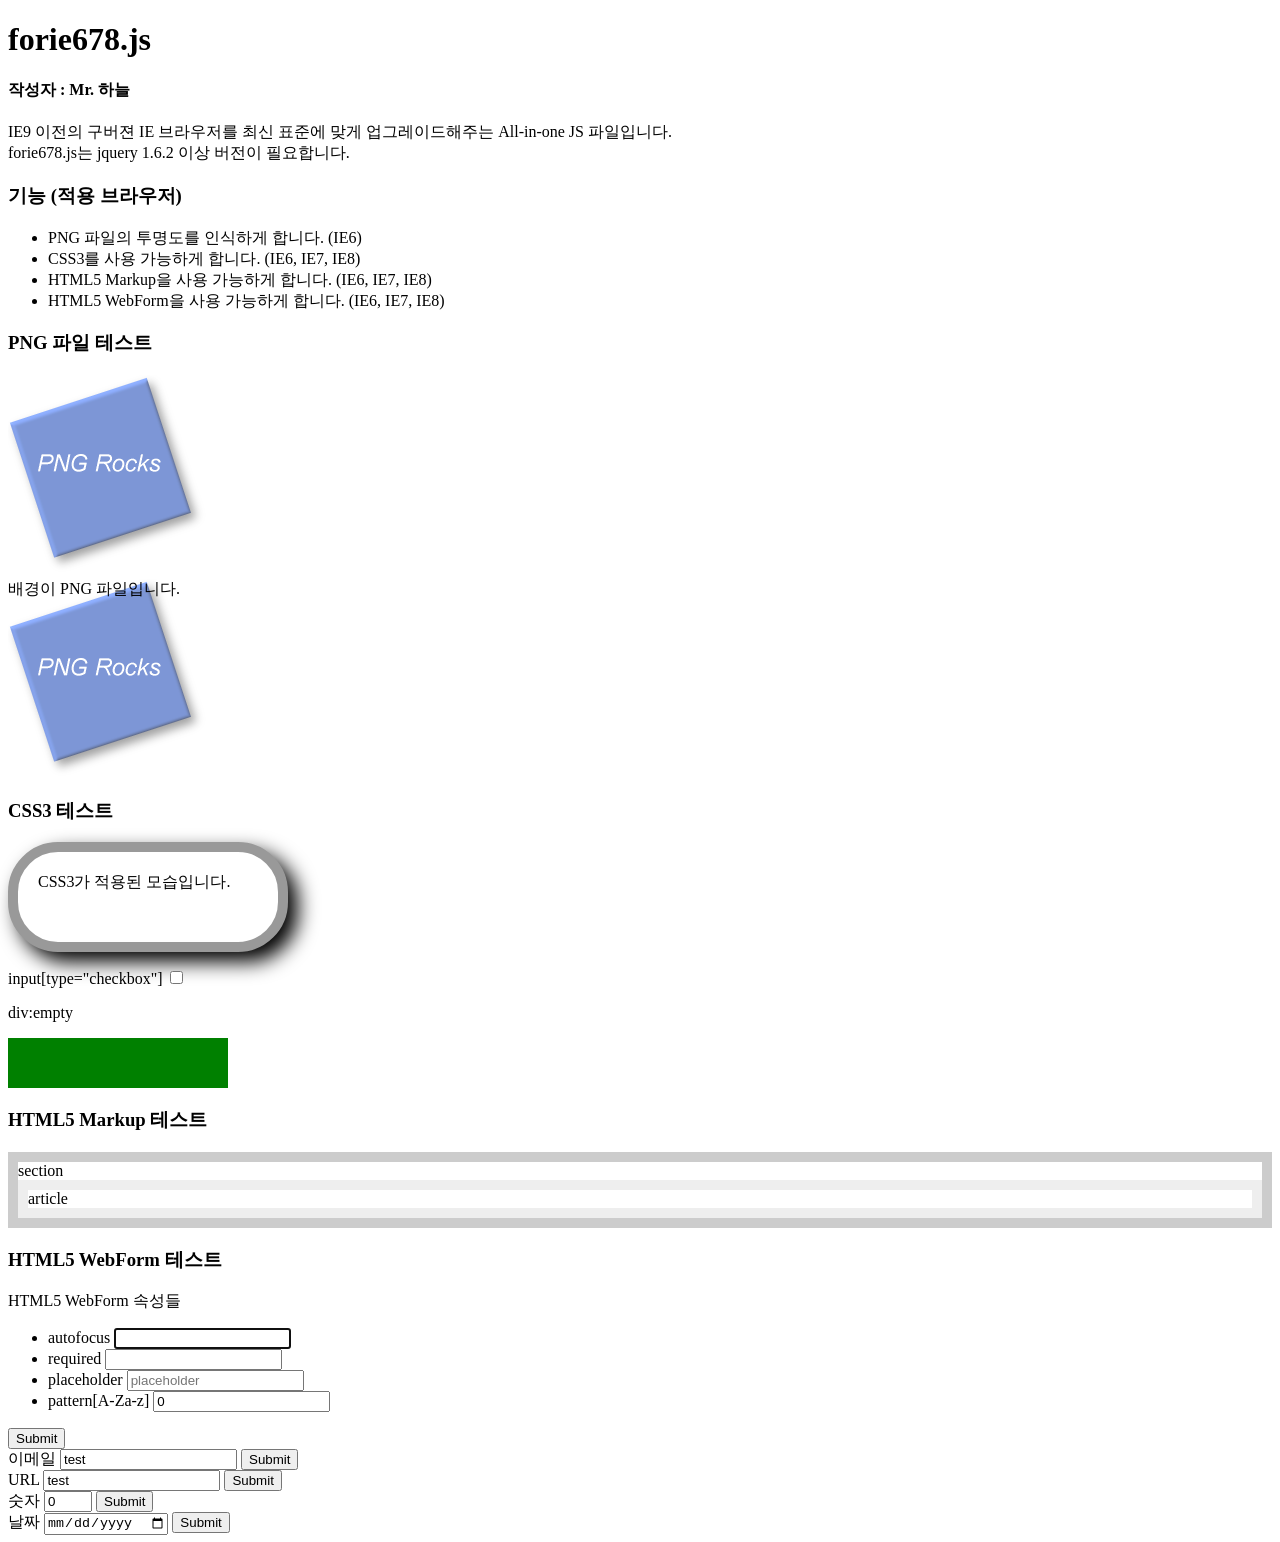
<file: portfolio_page/ie/forie678/index.html>
<!DOCTYPE html>
<html>
	<head>
		<meta charset="UTF-8">
		<title>forie678.js</title>
		<script src="jquery-1.6.2.min.js"></script>
		<!--[if lt IE 9]>
		<script src="forie678.js"></script>
		<![endif]-->
		<style type="text/css">
			.bgIsPng {
				background-image: url("png.png");
				width: 200px;
				height: 200px;
			}
			.css3 {
				width: 220px;
				height: 50px;
				padding: 20px;
				background-color: #fff;
				border: 10px solid #999;
				border-radius: 50px;
				box-shadow: 10px 10px 20px #000;
			}
			section.section {
				border: 10px solid #ccc;
			}
			article.article {
				border: 10px solid #eee;
			}
			input[type="checkbox"] {
				border: 2px solid green;
			}
			div:empty {
				background-color: green;
				width: 220px;
				height: 50px;
			}
		</style>
	</head>
	<body>
		<h1>forie678.js</h1>
		<h4>작성자 : Mr. 하늘</h4>
		<p>
			IE9 이전의 구버젼 IE 브라우저를 최신 표준에 맞게 업그레이드해주는 All-in-one JS 파일입니다.<br>
			forie678.js는 jquery 1.6.2 이상 버전이 필요합니다.
		</p>
		<article>
			<h3>기능 (적용 브라우저)</h3>
			<ul>
				<li>PNG 파일의 투명도를 인식하게 합니다. (IE6)</li>
				<li>CSS3를 사용 가능하게 합니다. (IE6, IE7, IE8)</li>
				<li>HTML5 Markup을 사용 가능하게 합니다. (IE6, IE7, IE8)</li>
				<li>HTML5 WebForm을 사용 가능하게 합니다. (IE6, IE7, IE8)</li>
			</ul>
		</article>
		<article>
			<h3>PNG 파일 테스트</h3>
			<img src="png.png">
			<div class="bgIsPng">배경이 PNG 파일입니다.</div>
		</article>
		<article>
			<h3>CSS3 테스트</h3>
			<p class="css3">
				CSS3가 적용된 모습입니다.
			</p>
			<p>
				input[type="checkbox"] <input type="checkbox">
			</p>
			<p>
				div:empty <div></div>
			</p>
		</article>
		<article>
			<h3>HTML5 Markup 테스트</h3>
			<section class="section">
				section
				<article class="article">
					article
				</article>
			</section>
		</article>
		<article>
			<h3>HTML5 WebForm 테스트</h3>
			<form>
				HTML5 WebForm 속성들
				<ul>
					<li>autofocus <input type="text" name="autofocus" autofocus></li>
					<li>required <input type="text" name="required" required></li>
					<li>placeholder <input type="text" name="placeholder" placeholder="placeholder"></li>
					<li>pattern[A-Za-z] <input type="text" name="pattern" pattern="[A-Za-z]" value="0"></li>
				</ul>
				<input type="submit">
			</form>
			<form>
				이메일
				<input type="email" name="email" value="test">
				<input type="submit">
			</form>
			<form>
				URL
				<input type="url" name="url" value="test">
				<input type="submit">
			</form>
			<form>
				숫자
				<input type="number" name="number" value="0" min="1" max="10">
				<input type="submit">
			</form>
			<form>
				날짜
				<input type="date" name="date" value="test">
				<input type="submit">
			</form>
		</article>
	</body>
</html>
</file>
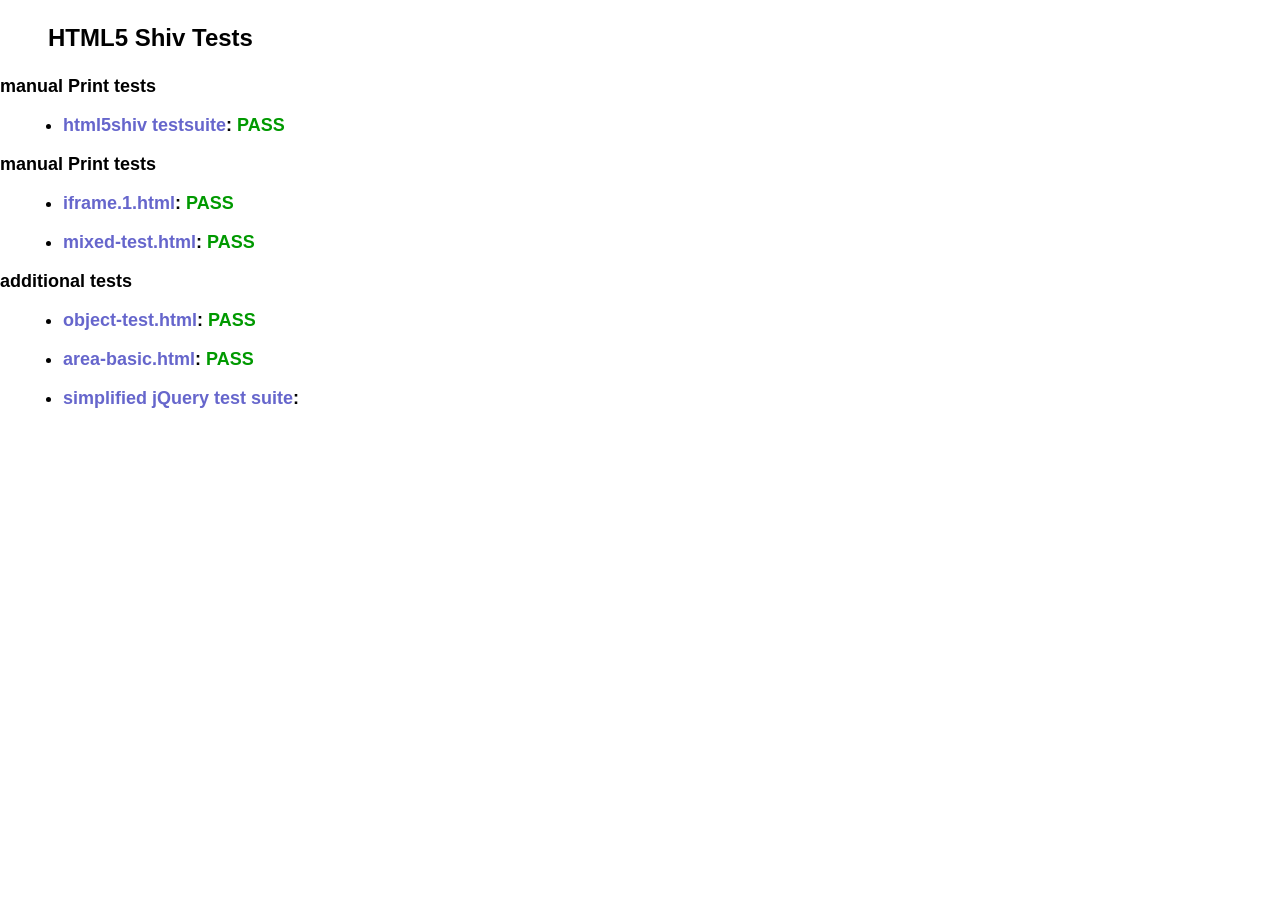
<file: portfolio_page/ie/html5shiv/test/index.html>
<!doctype html>
<html>
	<head>
		<meta charset="utf-8">
		<title>IE&lt;9 HTML5 Shiv Tests</title>
		<link rel="stylesheet" href="style.css">
		<script src="../src/html5shiv-printshiv.js"></script>
	</head>
	<body>
		<h1>
			HTML5 Shiv Tests
		</h1>
		<h2>manual Print tests</h2>
		<ul>
			<li>
				<a href="html5shiv.html">html5shiv testsuite</a>: <span class="pass">PASS</span>
			</li>
			
		</ul>
		<h2>manual Print tests</h2>
		<ul>
			<li>
				<a href="iframe.1.html">iframe.1.html</a>: <span class="pass">PASS</span>
			</li>
			<li>
				<a href="mixed-test.html">mixed-test.html</a>: <span class="pass">PASS</span>
			</li>
			
		</ul>
		<h2>additional tests</h2>
		<ul>
			
			<li>
				<a href="object-test.html">object-test.html</a>: <span class="pass">PASS</span>
			</li>
			
			<li>
				<a href="highcharts/area-basic.html">area-basic.html</a>: <span class="pass">PASS</span>
			</li>
			<li>
				<a href="jquery-1.7.1/index.html">simplified jQuery test suite</a>:
			</li>
		</ul>
	<body>
</html>
</file>
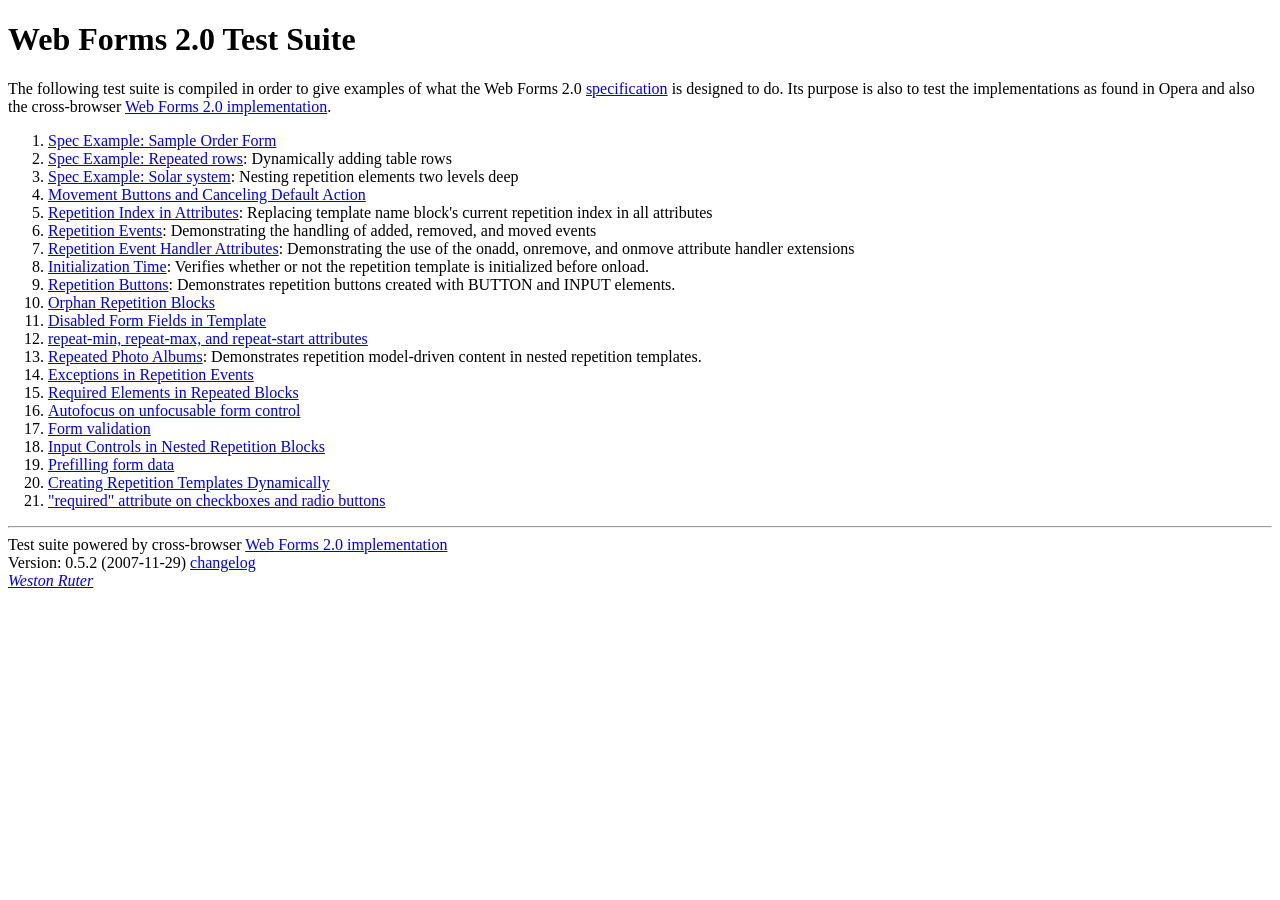
<file: portfolio_page/ie/forie678/forie678-lib/webforms2/testsuite/index.html>
﻿<!DOCTYPE html>
<html xmlns="http://www.w3.org/1999/xhtml">
	<head>
		<meta http-equiv="content-type" content="text/html; charset=utf-8">
		<meta name="author" content="Weston Ruter">
		<title>Web Forms 2.0 Test Suite</title>
	</head>
	<body>
		<h1>Web Forms 2.0 Test Suite</h1>
		<p>The following test suite is compiled in order to give examples of what the Web Forms 2.0 <a href="http://whatwg.org/specs/web-forms/current-work/">specification</a>
		is designed to do. Its purpose is also to test the implementations as found in Opera and also the 
		cross-browser <a href="http://code.google.com/p/webforms2/">Web Forms 2.0 implementation</a>.</p>
		
		<ol>
			<li><a href='001.html'>Spec Example: Sample Order Form</a></li>
<li><a href='002.html'>Spec Example: Repeated rows</a>: Dynamically adding table rows</li>
<li><a href='003.html'>Spec Example: Solar system</a>: Nesting repetition elements two levels deep</li>
<li><a href='004.html'>Movement Buttons and Canceling Default Action</a></li>
<li><a href='005.html'>Repetition Index in Attributes</a>: Replacing template name block's current repetition index in all attributes</li>
<li><a href='006.html'>Repetition Events</a>: Demonstrating the handling of added, removed, and moved events</li>
<li><a href='007.html'>Repetition Event Handler Attributes</a>: Demonstrating the use of the onadd, onremove, and onmove attribute handler extensions</li>
<li><a href='008.html'>Initialization Time</a>: Verifies whether or not the repetition template is initialized before onload.</li>
<li><a href='009.html'>Repetition Buttons</a>: Demonstrates repetition buttons created with BUTTON and INPUT elements.</li>
<li><a href='010.html'>Orphan Repetition Blocks</a></li>
<li><a href='011.html'>Disabled Form Fields in Template</a></li>
<li><a href='012.html'>repeat-min, repeat-max, and repeat-start attributes</a></li>
<li><a href='013.html'>Repeated Photo Albums</a>: Demonstrates repetition model-driven content in nested repetition templates.</li>
<li><a href='014.html'>Exceptions in Repetition Events</a></li>
<li><a href='015.html'>Required Elements in Repeated Blocks</a></li>
<li><a href='016.html'>Autofocus on unfocusable form control</a></li>
<li><a href='017.html'>Form validation</a></li>
<li><a href='018.html'>Input Controls in Nested Repetition Blocks</a></li>
<li><a href='019.html'>Prefilling form data</a></li>
<li><a href='020.html'>Creating Repetition Templates Dynamically</a></li>
<li><a href='021.html'>"required" attribute on checkboxes and radio buttons</a></li>

		</ol>
		<hr>
		Test suite powered by cross-browser <a href="http://code.google.com/p/webforms2/">Web Forms 2.0 implementation</a><br>
		Version: 0.5.2 (2007-11-29) <a href="http://code.google.com/p/webforms2/wiki/Changelog">changelog</a>
		<address>
		<a href="http://weston.ruter.net/">Weston Ruter</a>
		</address>
	</body>
</html>
</file>
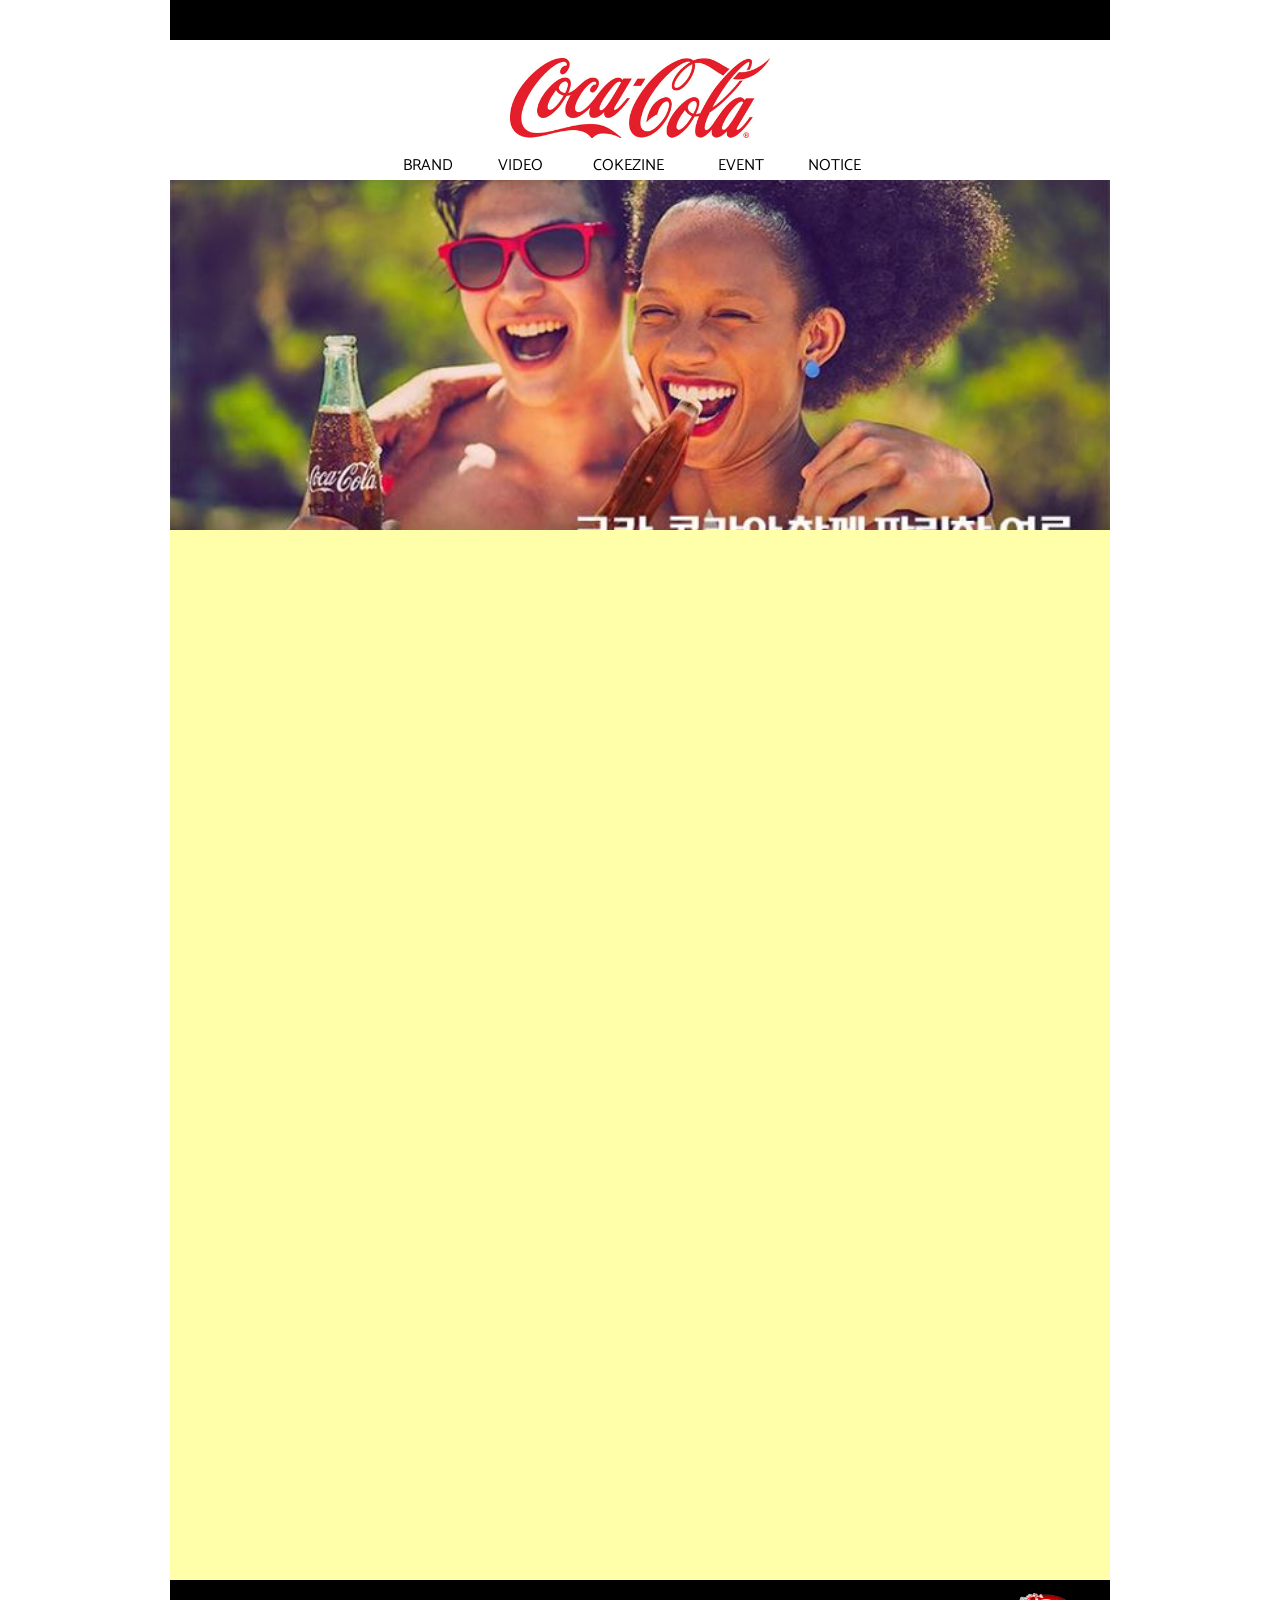
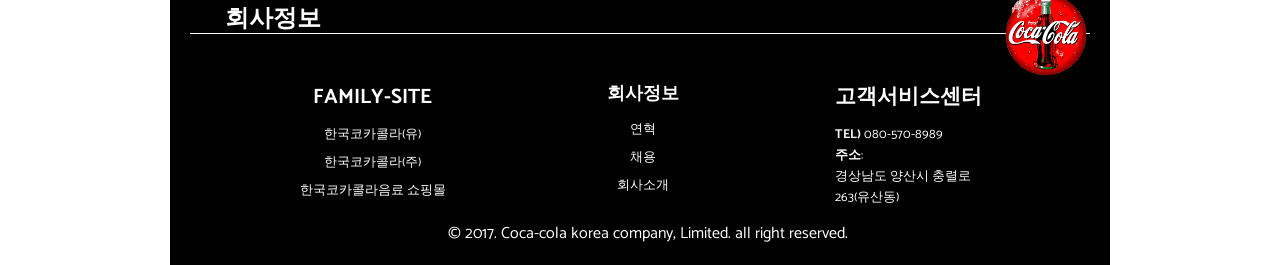
<file: portfolio_page/html/brand_ver1.0.html>
<!DOCTYPE html>
<html lang="ko-KR">
<head>
  <meta charset="UTF-8">
   <meta http-equiv="X-UA-Compatible" content="IE=dege">
  <meta name="viewport"
        content="width=device-width, initial-scale=1.0">
  <meta name="keyword" content="html, css, jquery">

  <!--[if lte IE 9]>
    <script src="../ie/html5shiv/src/html5shiv.js">/* html5shiv */</script>
    <script src="../ie/ie7/IE9.js">/* ie9 */</script>
    <script src="../ie/css3pie/PIE_IE9.js">/* csspie */</script>   
    <script src="../ie/respond/Respond-master/dest/respond.min.js"></script>   
  <![endif]-->

  <link rel="apple-touch-icon" href="favicon.png">
  <link rel="shortcut icon" type="image/x-icon" href="favicon.ico">

  <link rel="stylesheet" href="https://fonts.googleapis.com/css?family=Catamaran">
  <link rel="stylesheet" href="../css/base/reset.css">
  <link rel="stylesheet" href="../css/base/normalize.css">
  <link rel="stylesheet" href="../fontAwesome/css/font-awesome.min.css">
  <script src="../js/jquery/jquery-3.2.1.min.js"></script>
  <script src="../js/jquery/jquery-ui.min.js"></script>

  <title>welcome coca-cola</title>
</head>

<style>
  #wrap{width:940px; height:auto; margin:0 auto;}
    #headBox{width:100%; height:180px;}
      #logo{width:100%; height:138px; border-top:40px solid #000; box-sizing:border-box;}
      #logo>h1{width:260px; height:80px; background-image:url(../img/pofol_img/header/logo.jpg); background-size:cover; margin:18px 340px 0;}
      #logo>.gnb{width:475px; height:auto; margin:auto; margin-top: 14px;}
      #logo>.gnb>ul{width:100%; height:auto;}
      #logo>.gnb>ul:after{content:" "; display:block; clear:both;}
      #logo>.gnb>ul>li{width:65px; height:18px; margin-right:30px; float:left;}
      #logo>.gnb>ul>li:nth-child(3){width:95px;}
      #logo>.gnb>ul>li:nth-child(4){width:60px;}
      #logo>.gnb>ul>li:nth-child(5){width:70px; margin-right:0;}
      #logo>.gnb>ul>li>a:hover{font-weight:bold; color:#000; font-size:1.3em; transition:all 300ms ease-out;}

    #contentBox{width:100%; height:1400px; background-color:#ffa;}
    #contentBox>#bannerBox{width:100%; height:350px;margin-bottom:100px;background-image:url("../img/pofol_img/brand/banner.jpg");background-repeat:no-repeat;
                           background-size:cover;}


      

    #footBox{width:100%; height:auto; background-color:#000; padding:20px;box-sizing:border-box; color:#fff;}
      #footBox>.title_logo{width:100%; height:50px; position: relative;}
      #footBox>.title_logo:after{content:" "; display:block; width: 100%; border-bottom: 1px solid #fff; position: absolute; bottom:1em; left: 0;}
        #footBox>.title_logo>h2{width:125px;height:36px;margin-left:20px;float:left;text-align:center;}
        #footBox>.title_logo>.logo{width:88px;height:88px;float:right;margin-top:-10px; position: absolute; z-index:100;
                                   background-image: url("../img/pofol_img/footer/batch.png"); background-size:100%; background-repeat:no-repeat;top:0; right: 0;}
        #footBox>#info{width: 690px;height: 115px;margin-left:105px; margin-top:30px;margin-bottom:25px;}
          #footBox>#info>.family{width:155px; margin-right:155px; float:left; text-align:center;}
          #footBox>#info>.family>dt{margin-bottom:10px; font-weight:bold;font-size:1.3em;margin-bottom:10px;}
          #footBox>#info>.family>dd{font-size:0.5em;font-size:0.8em;margin-bottom:7px;}
          #footBox>#info>.companyinfo{width:75px; margin-right:155px;float:left; text-align:center;}
          #footBox>#info>.companyinfo>dt{margin-bottom:10px; font-weight:bold;font-size:1.1em;margin-bottom:10px;}
          #footBox>#info>.companyinfo>dd{font-size:0.5em;font-size:0.8em;margin-bottom:7px;}
          #footBox>#info>.customer{width:150px;float:left;}
          #footBox>#info>.customer>dt{margin-bottom:10px; font-weight:bold;font-size:1.3em;margin-bottom:10px;}
          #footBox>#info>.customer>dd{font-size:0.5em;font-size:0.8em;}
        #footBox>#copyright{width: 425px;height: 15px; margin-left:258px; margin-bottom:10px;}



</style>

<body>
  <div id="wrap">
    <header id="headBox">
      <div id="logo">
        <h1><span class="hidden">cocacola홈페이지 로고 입니다.</span></h1>
        <nav class="gnb">
          <ul>
            <li><a href="#">BRAND</a></li>
            <li><a href="#">VIDEO</a></li>
            <li><a href="#">COKEZINE</a></li>
            <li><a href="#">EVENT</a></li>
            <li><a href="#">NOTICE</a></li>
          </ul>
        </nav>
      </div>
    </header> <!-- // #headBox -->

    <section id="contentBox">
      <div id="bannerBox">
      </div>
    </section> <!-- // #section --> 

    <footer id="footBox">
      <div class="title_logo">
        <h2>회사정보</h2>
        <div class="logo"><span class="hidden">코카콜라 이미지 입니다.</span></div>
      </div>
      <div id="info">
        <dl class="family">
          <dt>FAMILY-SITE</dt>
            <dd><a href="#">한국코카콜라(유)</a></dd>
            <dd><a href="#">한국코카콜라(주)</a></dd>
            <dd><a href="#">한국코카콜라음료 쇼핑몰</a></dd>
        </dl>
        <dl class="companyinfo">
          <dt>회사정보</dt>
            <dd><a href="#">연혁</a></dd>
            <dd><a href="#">채용</a></dd>
            <dd><a href="#">회사소개</a></dd>
        </dl>
        <dl class="customer">
          <dt>고객서비스센터</dt>
            <dd><strong>TEL)</strong> 080-570-8989</dd>
            <dd><strong>주소</strong>:<br />
                경상남도 양산시 충렬로<br />
                263(유산동)
            </dd>
        </dl>
      </div>
      <div id="copyright">
        &copy; 2017. Coca-cola korea company, Limited. all right reserved.
      </div>
    </footer> <!-- // #footBox -->
  </div>
</body>
</html>
</file>
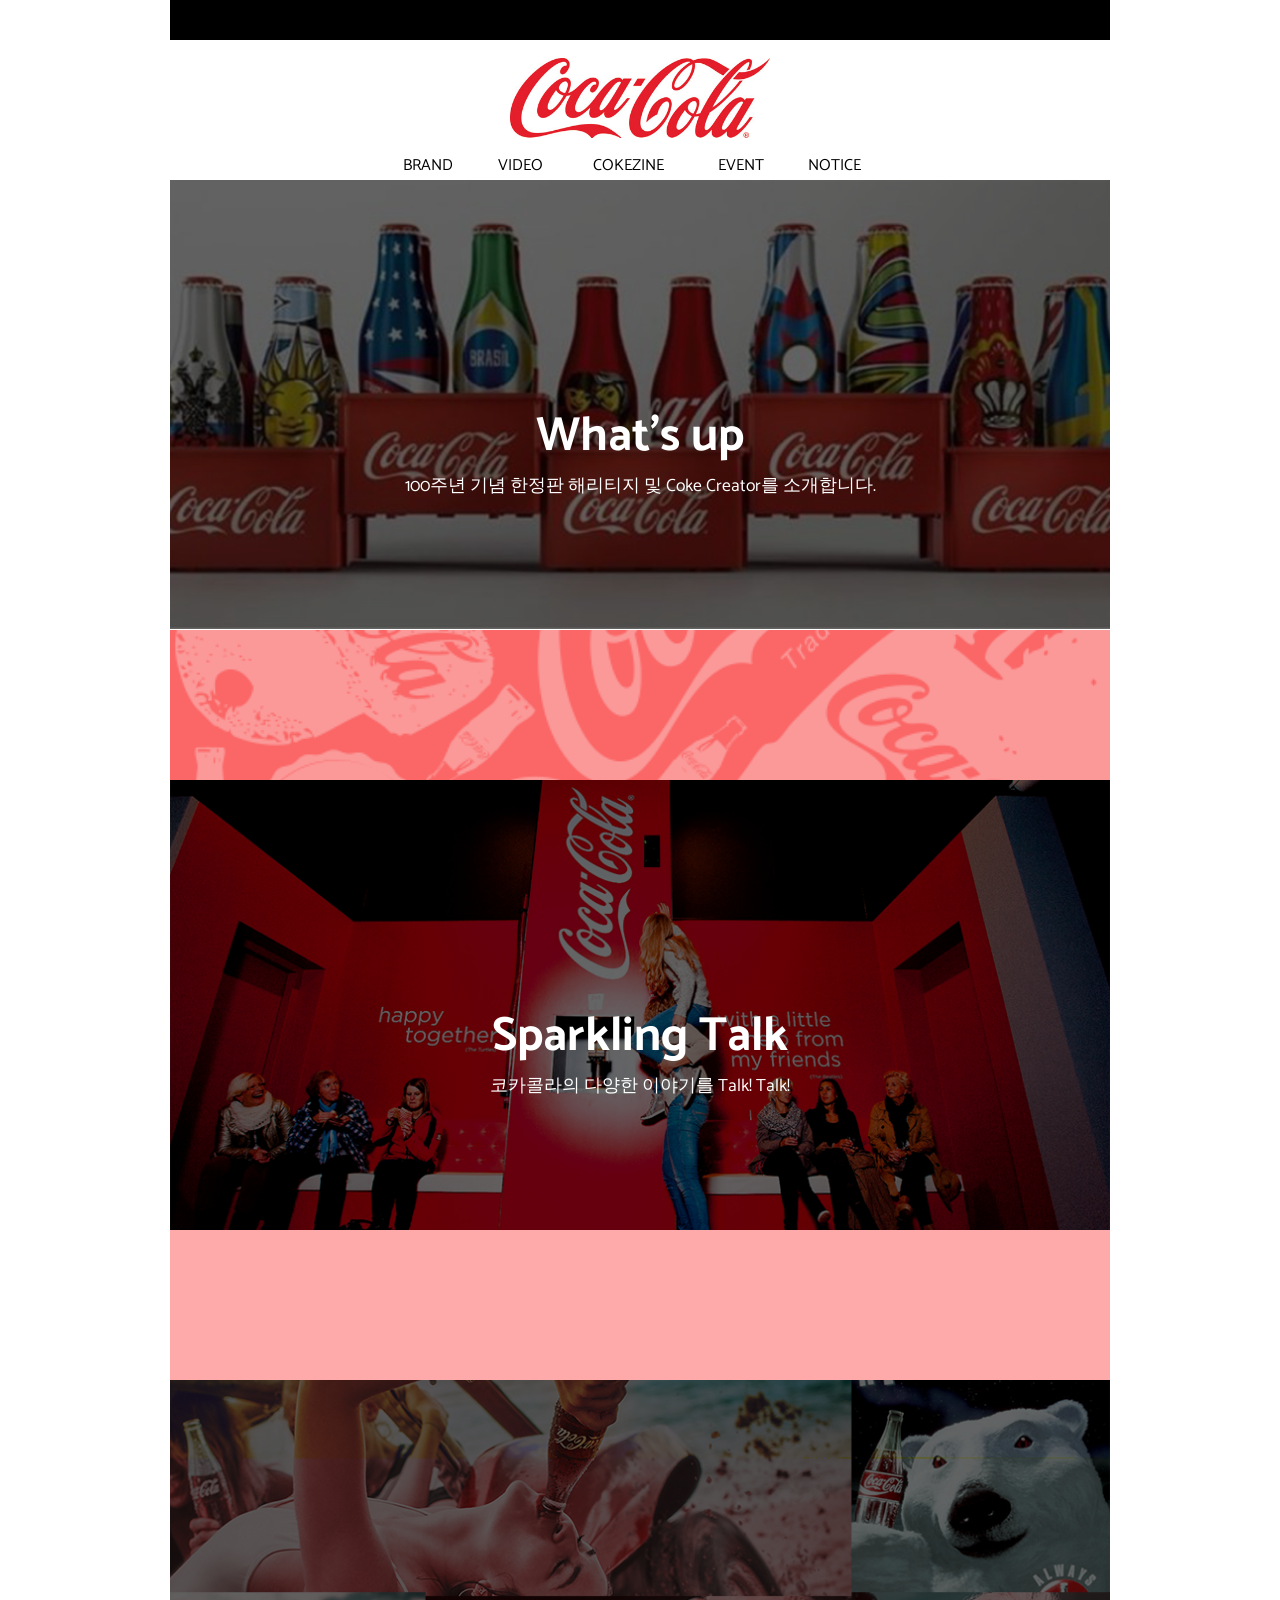
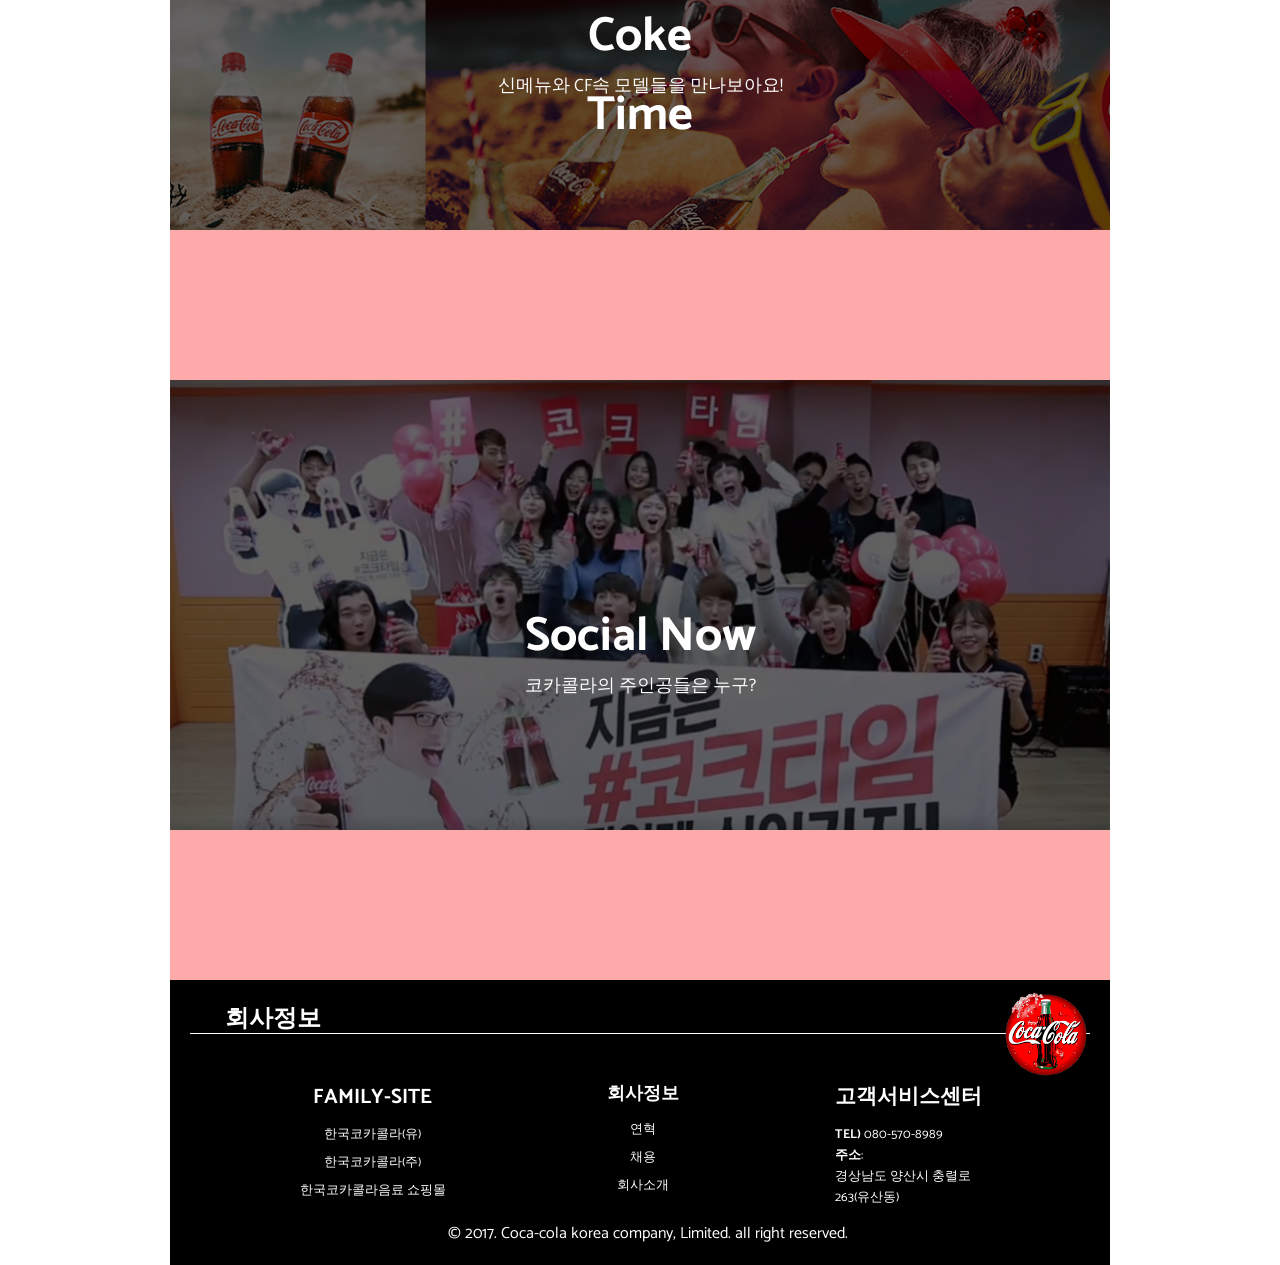
<file: portfolio_page/html/cokezine_ver1.0.html>
<!DOCTYPE html>
<html lang="ko-KR">
<head>
  <meta charset="UTF-8">
   <meta http-equiv="X-UA-Compatible" content="IE=dege">
  <meta name="viewport"
        content="width=device-width, initial-scale=1.0">
  <meta name="keyword" content="html, css, jquery">

  <!--[if lte IE 9]>
    <script src="../ie/html5shiv/src/html5shiv.js">/* html5shiv */</script>
    <script src="../ie/ie7/IE9.js">/* ie9 */</script>
    <script src="../ie/css3pie/PIE_IE9.js">/* csspie */</script>   
    <script src="../ie/respond/Respond-master/dest/respond.min.js"></script>   
  <![endif]-->

  <link rel="apple-touch-icon" href="favicon.png">
  <link rel="shortcut icon" type="image/x-icon" href="favicon.ico">

  <link rel="stylesheet" href="https://fonts.googleapis.com/css?family=Catamaran">
  <link rel="stylesheet" href="../css/base/reset.css">
  <link rel="stylesheet" href="../css/base/normalize.css">
  <link rel="stylesheet" href="../fontAwesome/css/font-awesome.min.css">
  <script src="../js/jquery/jquery-3.2.1.min.js"></script>
  <script src="../js/jquery/jquery-ui.min.js"></script>

  <title>welcome coca-cola</title>
</head>

<style>
  #wrap{width:940px; height:auto; margin:0 auto;}
    #headBox{width:100%; height:180px;}
      #logo{width:100%; height:138px; border-top:40px solid #000; box-sizing:border-box;}
      #logo>h1{width:260px; height:80px; background-image:url(../img/pofol_img/header/logo.jpg); background-size:cover; margin:18px 340px 0;}
      #logo>.gnb{width:475px; height:auto; margin:auto; margin-top: 14px;}
      #logo>.gnb>ul{width:100%; height:auto;}
      #logo>.gnb>ul:after{content:" "; display:block; clear:both;}
      #logo>.gnb>ul>li{width:65px; height:18px; margin-right:30px; float:left;}
      #logo>.gnb>ul>li:nth-child(3){width:95px;}
      #logo>.gnb>ul>li:nth-child(4){width:60px;}
      #logo>.gnb>ul>li:nth-child(5){width:70px; margin-right:0;}
      #logo>.gnb>ul>li>a:hover{font-weight:bold; color:#000; font-size:1.3em; transition:all 300ms ease-out;}

    #contentBox{width:100%; height:auto;}
      #contentBox a{width:100%;height:450px;display:block; box-sizing: border-box; color:#fff; padding-top:217px;}
      #contentBox a:hover{color:#000;transition:all 500ms;}
      #contentBox a>h2{height: 60px;color:inherit; font-size:3em; margin:0 auto; text-align:center; padding-bottom:15px;}
      #contentBox a>p{height: 30px;color:inherit; font-size:1.1em; margin:0 auto; text-align: center;}
        #whatsUp{width:100%;height:450px;background-image:url("../img/pofol_img/cokezine/section/edition.png");
                  background-repeat:no-repeat; background-size:110%; background-position:center; transition:all 500ms;}
        #whatsUp:hover{background-size:130%;background-image:url("../img/pofol_img/cokezine/section/edition_w.png");background-repeat:no-repeat;}
          #whatsUp>a>h2{width:220px;}
          #whatsUp>a>p{width:600px;}
        #spark{width:100%;height:450px;background-image:url("../img/pofol_img/cokezine/section/happiness.png");
                background-repeat:no-repeat; background-size:100%; background-position:center;transition:all 500ms;}
        #spark:hover{background-size:120%;background-image:url("../img/pofol_img/cokezine/section/happiness_w.png");background-repeat:no-repeat;}
          #spark>a>h2{width:310px;}
          #spark>a>p{width:380px;}
        #coke{width:100%;height:450px;background-image:url("../img/pofol_img/cokezine/section/cocial_bg.png");
              background-repeat:no-repeat; background-size:100%; background-position:center;transition:all 500ms;}
        #coke:hover{background-size:120%;background-image:url("../img/pofol_img/cokezine/section/cocial_bg_w.png");background-repeat:no-repeat;}
          #coke>a>h2{width:220px;}
          #coke>a>p{width:360px;}
        #social{width:100%;height:450px;background-image:url("../img/pofol_img/cokezine/section/coketime_now.png");
                background-repeat:no-repeat; background-size:100%; background-position:center;transition:all 500ms;}
        #social:hover{background-size:120%;background-image:url("../img/pofol_img/cokezine/section/coketime_now_w.png");background-repeat:no-repeat;}
          #social>a>h2{width:240px;}
          #social>a>p{width:270px;}
        #bgc_1{width:100%;height:150px;background-color:#faa;background-image:url("../img/pofol_img/cokezine/section/bgimage.png");
           background-repeat:no-repeat;background-position:center;background-size:cover;background-attachment:fixed;}

      

    #footBox{width:100%; height:auto; background-color:#000; padding:20px;box-sizing:border-box; color:#fff;}
      #footBox>.title_logo{width:100%; height:50px; position: relative;}
      #footBox>.title_logo:after{content:" "; display:block; width: 100%; border-bottom: 1px solid #fff; position: absolute; bottom:1em; left: 0;}
        #footBox>.title_logo>h2{width:125px;height:36px;margin-left:20px;float:left;text-align:center;}
        #footBox>.title_logo>.logo{width:88px;height:88px;float:right;margin-top:-10px; position: absolute; z-index:100;
                                   background-image: url("../img/pofol_img/footer/batch.png"); background-size:100%; background-repeat:no-repeat;top:0; right: 0;}
        #footBox>#info{width: 690px;height: 115px;margin-left:105px; margin-top:30px;margin-bottom:25px;}
          #footBox>#info>.family{width:155px; margin-right:155px; float:left; text-align:center;}
          #footBox>#info>.family>dt{margin-bottom:10px; font-weight:bold;font-size:1.3em;margin-bottom:10px;}
          #footBox>#info>.family>dd{font-size:0.5em;font-size:0.8em;margin-bottom:7px;}
          #footBox>#info>.companyinfo{width:75px; margin-right:155px;float:left; text-align:center;}
          #footBox>#info>.companyinfo>dt{margin-bottom:10px; font-weight:bold;font-size:1.1em;margin-bottom:10px;}
          #footBox>#info>.companyinfo>dd{font-size:0.5em;font-size:0.8em;margin-bottom:7px;}
          #footBox>#info>.customer{width:150px;float:left;}
          #footBox>#info>.customer>dt{margin-bottom:10px; font-weight:bold;font-size:1.3em;margin-bottom:10px;}
          #footBox>#info>.customer>dd{font-size:0.5em;font-size:0.8em;}
        #footBox>#copyright{width: 425px;height: 15px; margin-left:258px; margin-bottom:10px;}



</style>

<body>
  <div id="wrap">
    <header id="headBox">
      <div id="logo">
        <h1><span class="hidden">cocacola홈페이지 로고 입니다.</span></h1>
        <nav class="gnb">
          <ul>
            <li><a href="./brand_ver1.0.html">BRAND</a></li>
            <li><a href="#">VIDEO</a></li>
            <li><a href="./coekzine_ver1.0.html">COKEZINE</a></li>
            <li><a href="#">EVENT</a></li>
            <li><a href="#">NOTICE</a></li>
          </ul>
        </nav>
      </div>
    </header> <!-- // #headBox -->

    <section id="contentBox">
      <div id="whatsUp">
        <a href="#">
          <h2>What's up</h2>
            <p>100주년 기념 한정판 해리티지 및 Coke Creator를 소개합니다.</p>
        </a>
      </div>

      <div id="bgc_1"></div>

      <div id="spark">
        <a href="#">
          <h2>Sparkling Talk</h2>
            <p>코카콜라의 다양한 이야기를 Talk! Talk!</p>
        </a>
      </div>

      <div id="bgc_1"></div>

      <div id="coke">
        <a href="#">
          <h2>Coke Time</h2>
            <p>신메뉴와 CF속 모델들을 만나보아요!</p>
        </a>
      </div>

      <div id="bgc_1"></div>

      <div id="social">
        <a href="#">
          <h2>Social Now</h2>
            <p>코카콜라의 주인공들은 누구?</p>
        </a>
      </div>

      <div id="bgc_1"></div>

    </section> <!-- // #section --> 

    <footer id="footBox">
      <div class="title_logo">
        <h2>회사정보</h2>
        <div class="logo"><span class="hidden">코카콜라 이미지 입니다.</span></div>
      </div>
      <div id="info">
        <dl class="family">
          <dt>FAMILY-SITE</dt>
            <dd><a href="#">한국코카콜라(유)</a></dd>
            <dd><a href="#">한국코카콜라(주)</a></dd>
            <dd><a href="#">한국코카콜라음료 쇼핑몰</a></dd>
        </dl>
        <dl class="companyinfo">
          <dt>회사정보</dt>
            <dd><a href="#">연혁</a></dd>
            <dd><a href="#">채용</a></dd>
            <dd><a href="#">회사소개</a></dd>
        </dl>
        <dl class="customer">
          <dt>고객서비스센터</dt>
            <dd><strong>TEL)</strong> 080-570-8989</dd>
            <dd><strong>주소</strong>:<br />
                경상남도 양산시 충렬로<br />
                263(유산동)
            </dd>
        </dl>
      </div>
      <div id="copyright">
        &copy; 2017. Coca-cola korea company, Limited. all right reserved.
      </div>
    </footer> <!-- // #footBox -->
  </div>
</body>
</html>
</file>
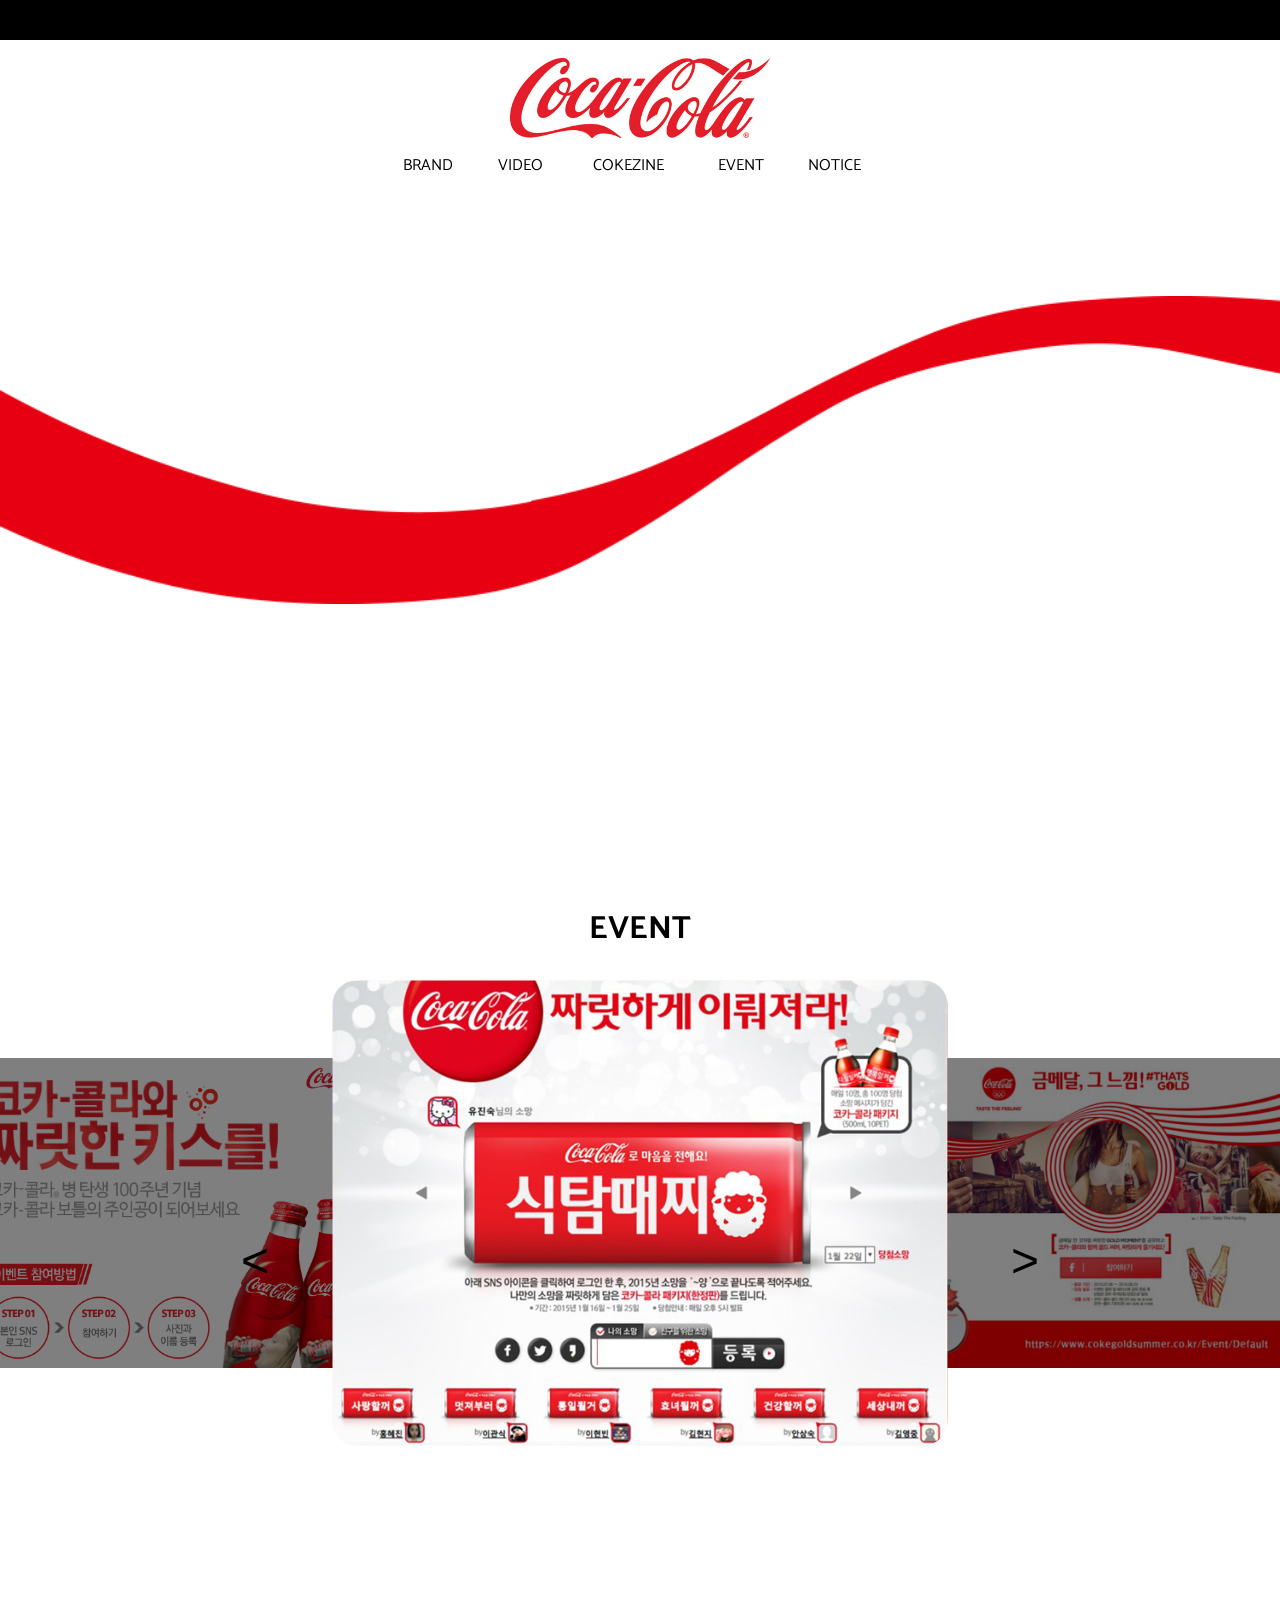
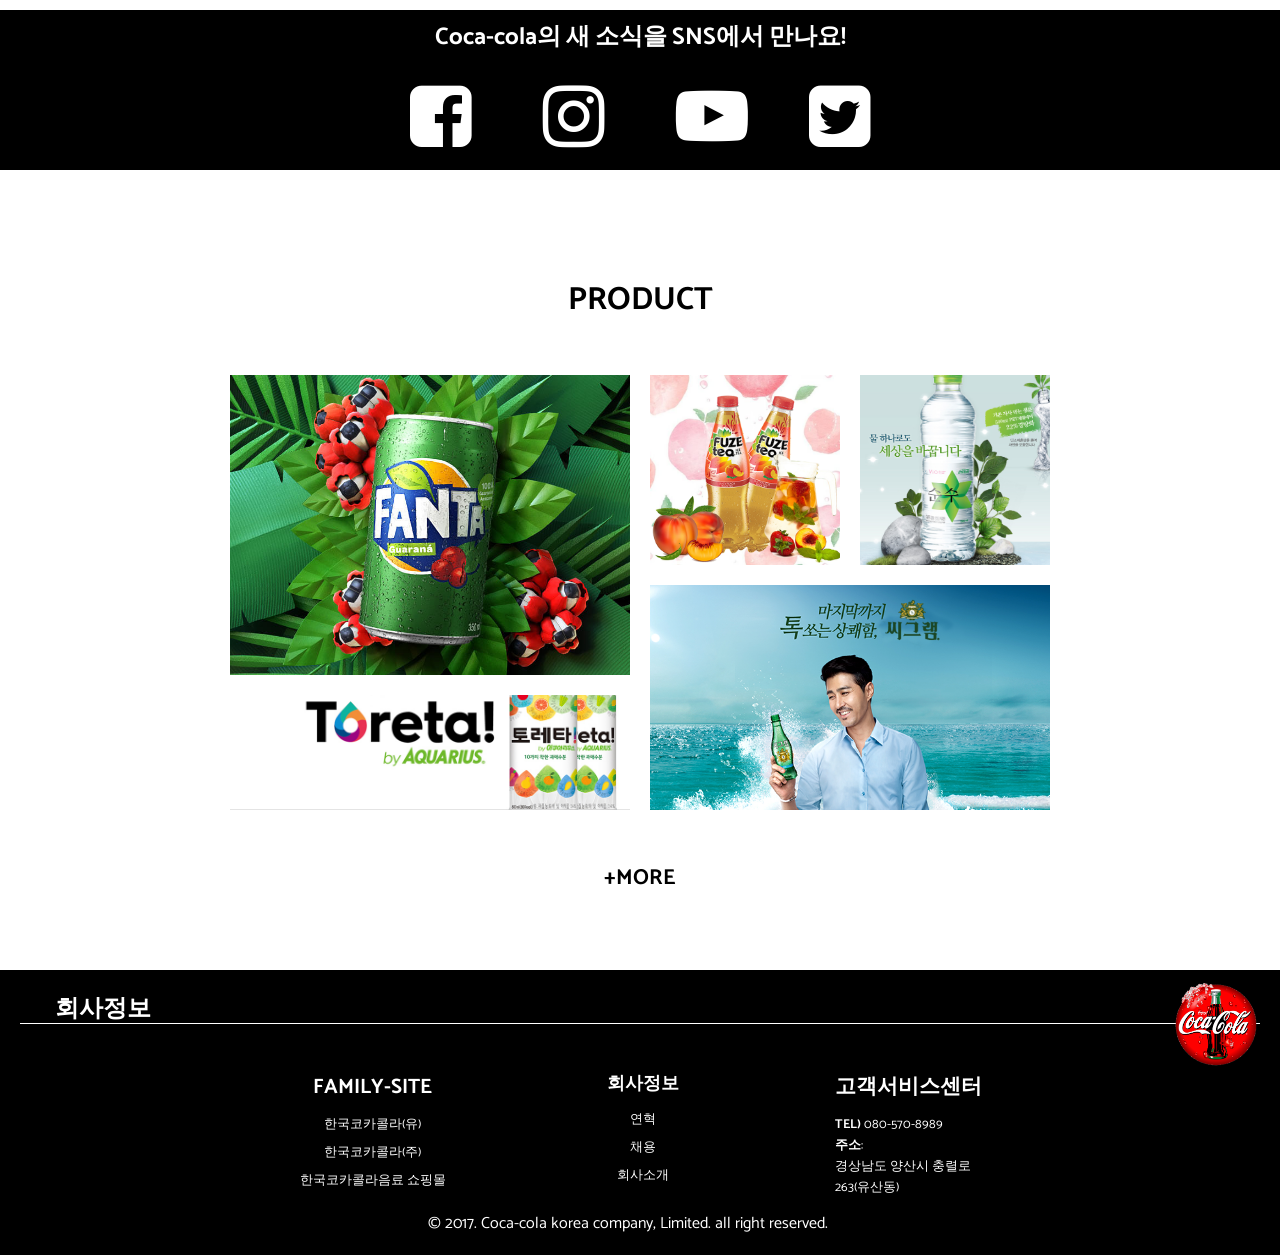
<file: portfolio_page/html/main_ver1.1.html>
<!DOCTYPE html>
<html lang="ko-KR">
<head>
  <meta charset="UTF-8">
   <meta http-equiv="X-UA-Compatible" content="IE=dege">
  <meta name="viewport"
        content="width=device-width, initial-scale=1.0">
  <meta name="keyword" content="html, css, jquery">

  <!--[if lte IE 9]>
    <script src="../ie/html5shiv/src/html5shiv.js">/* html5shiv */</script>
    <script src="../ie/ie7/IE9.js">/* ie9 */</script>
    <script src="../ie/css3pie/PIE_IE9.js">/* csspie */</script>   
    <script src="../ie/respond/Respond-master/dest/respond.min.js"></script>   
  <![endif]-->

  <link rel="apple-touch-icon" href="favicon.png">
  <link rel="shortcut icon" type="image/x-icon" href="favicon.ico">

  <link rel="stylesheet" href="https://fonts.googleapis.com/css?family=Catamaran">
  <link rel="stylesheet" href="../css/base/reset.css">
  <link rel="stylesheet" href="../css/base/normalize.css">
  <link rel="stylesheet" href="../fontAwesome/css/font-awesome.min.css">
  <link rel="stylesheet" href="../css/src/cocacola/main_ver1.1.css">
  <script src="../js/jquery/jquery-3.2.1.min.js"></script>
  <script src="../js/jquery/jquery-ui.min.js"></script>

  <title>welcome coca-cola</title>
</head>

<body>
  <div id="wrap">
    <header id="headBox">
      <div id="logo">
        <h1><span class="hidden">cocacola홈페이지 로고 입니다.</span></h1>
        <nav class="gnb">
          <ul>
            <li><a href="./brand_ver1.0.html">BRAND</a></li>
            <li><a href="#">VIDEO</a></li>
            <li><a href="./cokezine_ver1.0.html">COKEZINE</a></li>
            <li><a href="#">EVENT</a></li>
            <li><a href="#">NOTICE</a></li>
          </ul>
        </nav>
      </div>
    </header> <!-- // #headBox -->

    <section id="contentBox">
      <h2 class="hidden">cocacola 광고 및 이벤트, sns소개 입니다. </h2>
        <div id="videoBox">
          <h3><span class="hidden">코카콜라의 재밌는 CF영상 입니다.</span></h3>
          <div class="replay">
            <iframe src="https://www.youtube.com/embed/ijDMFxBAtWA??rel=0&autoplay=1&amp;loop=1" frameborder="0" allowfullscreen>
            </iframe>
          </div>
        </div> <!-- #videoBox -->
        <div id="eventBox">
          <h3>EVENT</h3>
          <div class="btn">
            <button type="button" class="l_btn">&lt;</button>
            <button type="button" class="r_btn">&gt;</button>
          </div>
          <ul>
            <li class="coke_future">
              <a href="#"><span class="hidden">coke future feed이벤트 입니다.</span></a>
            </li>
            <li class="coke_kiss">
              <a href="#"><span class="hidden">코카콜라와 짜릿한 키스를!</span></a>
            </li>
            <li class="coke_yang">
              <a href="#"><span class="hidden">나만의 소망이 담긴 메세지를 '~양'으로 끝나도록 적어주세요.</span></a>
            </li>
            <li class="coke_gold">
              <a href="#"><span class="hidden">코카콜라와 함께 금메달 그 느낌을 느껴보아요!</span></a>
            </li>
            <li class="coke_heart">
              <a href="#"><span class="hidden">코카콜라로 마음을 전해요!</span></a>
            </li>
          </ul>
        </div> <!-- #eventBox -->
        <div id="snsBox">
          <h3>Coca-cola의 새 소식을 SNS에서 만나요!</h3>
          <ul>
            <li>
              <a href="https://ko-kr.facebook.com/Coca-Cola/">
                <i class="fa fa-facebook-square" aria-hidden="true"><span class="hidden">facebook</span></i>
              </a>
            </li>
            <li>
              <a href="https://www.instagram.com/coke.style/">
                <i class="fa fa-instagram" aria-hidden="true"><span class="hidden">instargram</span></i>
              </a>
            </li>
            <li>
              <a href="https://www.youtube.com/user/openhappinesskorea">
                <i class="fa fa-youtube-play" aria-hidden="true"><span class="hidden">youtube</span></i>
              </a>
            </li>
            <li>
              <a href="https://twitter.com/cocacola_korea">
                <i class="fa fa-twitter-square" aria-hidden="true"><span class="hidden">twiiter</span></i>
              </a>
            </li>
          </ul>
        </div> <!-- #snsBox -->
        <div id="productBox">
          <h3>PRODUCT</h3>
          <div id="r-side">
            <div class="product fanta">
              <a href="#"><span class="under_text">끝까지 짜먹고싶어! fanta</span><span class="hidden">관련정보 보러가기</span></a>
            </div>
            <div class="product toreta">
              <a href="#"><span class="under_text">좋타! 맛있타! 토레타!</span><span class="hidden">관련 정보 보러가기</span></a>
            </div>
          </div> <!-- #r-side -->
          <div id="l-side">
            <div class="product fuze_tea">
              <a href="#"><span class="under_text">홍차와 복숭아가 만나는<br />달콤한 퓨전! 퓨즈티</span><span class="hidden">관련정보 보러가기</span></a>
            </div>
            <div class="product soonsoo">
              <a href="#"><span class="under_text">작은 실천이 세상을 바꿉니다.<br />순수</span><span class="hidden">관련정보 보러가기</span></a>
            </div>
            <div class="product seagram">
                <a href="#"><span class="under_text">마지막까지 톡 쏘는 상쾌함,<br />씨그램</span><span class="hidden">씨그램 화면 정면</span></a>
            </div>
          </div><!-- #l-side -->
          <div class="more">
            <a href="#">+MORE</a>
          </div>
        </div> <!-- #productBox -->
    </section> <!-- // #section --> 

    <footer id="footBox">
      <div class="title_logo">
        <h2>회사정보</h2>
        <div class="logo"><span class="hidden">코카콜라 이미지 입니다.</span></div>
      </div>
      <div id="info">
        <dl class="family">
          <dt>FAMILY-SITE</dt>
            <dd><a href="#">한국코카콜라(유)</a></dd>
            <dd><a href="#">한국코카콜라(주)</a></dd>
            <dd><a href="#">한국코카콜라음료 쇼핑몰</a></dd>
        </dl>
        <dl class="companyinfo">
          <dt>회사정보</dt>
            <dd><a href="#">연혁</a></dd>
            <dd><a href="#">채용</a></dd>
            <dd><a href="#">회사소개</a></dd>
        </dl>
        <dl class="customer">
          <dt>고객서비스센터</dt>
            <dd><strong>TEL)</strong> 080-570-8989</dd>
            <dd><strong>주소</strong>:<br />
                경상남도 양산시 충렬로<br />
                263(유산동)
            </dd>
        </dl>
      </div>
      <div id="copyright">
        &copy; 2017. Coca-cola korea company, Limited. all right reserved.
      </div>
    </footer> <!-- // #footBox -->
  </div>

  <script src="../js/src/main_ver1.1.js"></script>
</body>
</html>
</file>
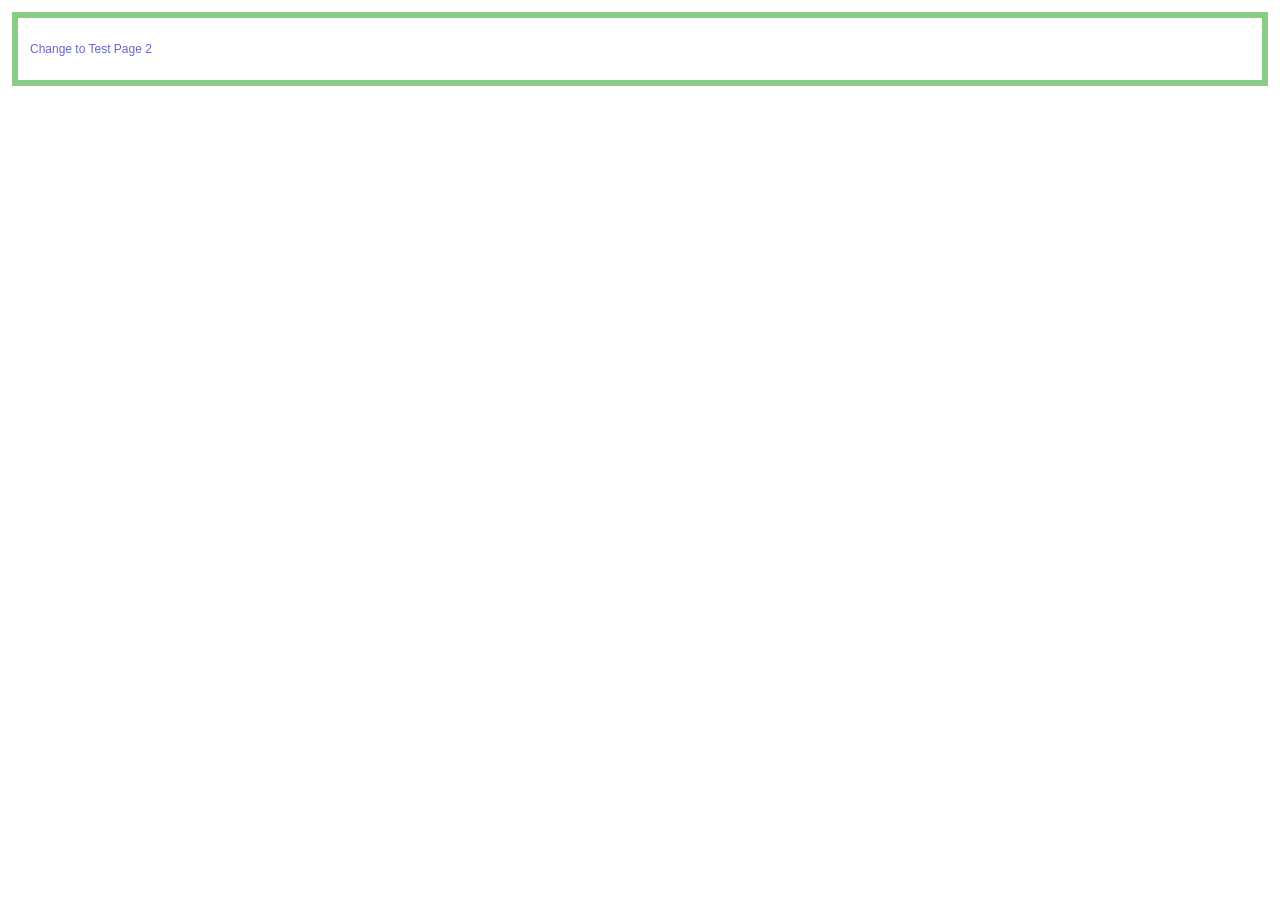
<file: portfolio_page/ie/html5shiv/test/iframe.1-1.html>
<!doctype html>
<html>
	<head>
		<meta charset="utf-8">
		<title>Test 1</title>
		<link rel="stylesheet" href="style.css">
		<script src="../src/html5shiv-printshiv.js"></script>
	</head>
	<body>
		<section>
			<p><a href="iframe.1-2.html">Change to Test Page 2</a></p>
		</section>
	</body>
</html>
</file>
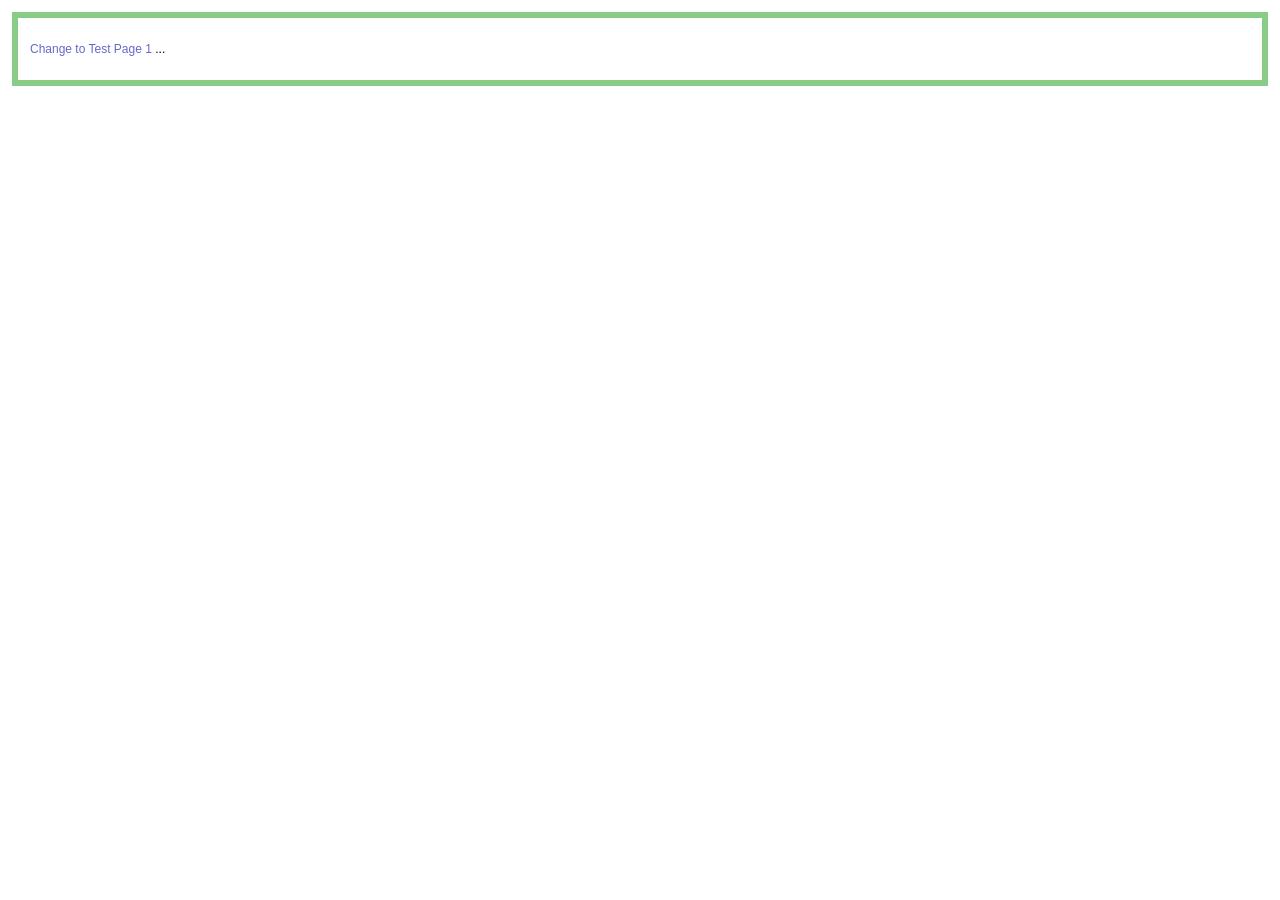
<file: portfolio_page/ie/html5shiv/test/iframe.1-2.html>
<!doctype html>
<html>
	<head>
		<meta charset="utf-8">
		<title>Test 2</title>
		<link rel="stylesheet" href="style.css">
		<script src="../src/html5shiv-printshiv.js"></script>
	<body>
		<section>
			<p><a href="iframe.1-1.html">Change to Test Page 1</a> <span contenteditable>...</span></p>
		</section>
	</body>
</html>
</file>
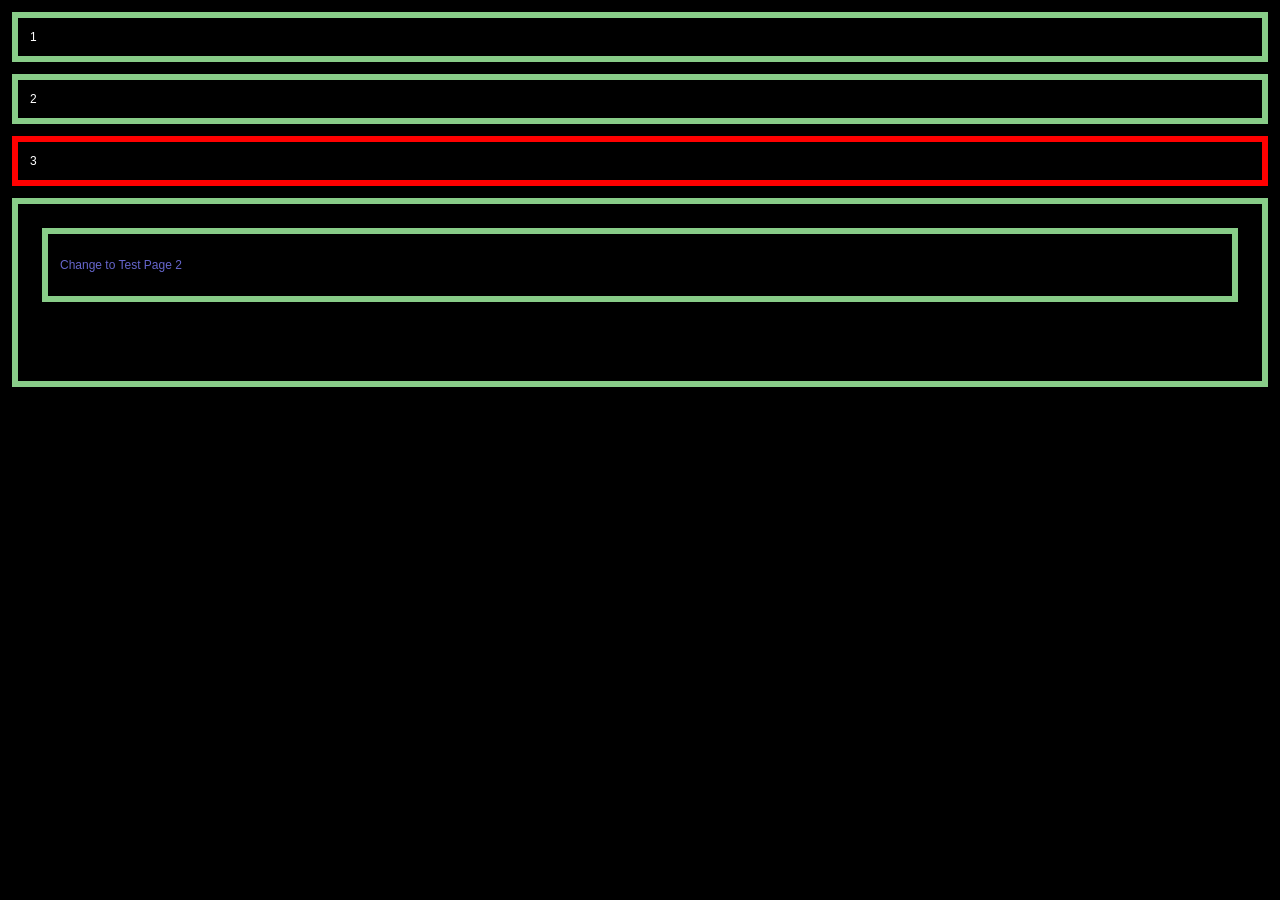
<file: portfolio_page/ie/html5shiv/test/iframe.1.html>
<!doctype html>
<html>
	<head>
		<meta charset="utf-8">
		<title>HTML5Shiv</title>
		<link rel="stylesheet" href="style.css">
		<style>
			body {
				color: #fff;
				background: url(data/body-crash.jpg);
			}
		</style>
		<script src="../src/html5shiv-printshiv.js"></script>
		<script src="//use.typekit.com/fbz1vwc.js"></script>
		<script>
			Typekit.load();
		</script>
	</head>
	<body>
		<section>1</section>
		<section>2</section>
		<section style="border-color: red;">3</section>
		<section>
			<iframe src="iframe.1-1.html" style="width:100%;height:100%;" frameborder="0"></iframe>
		</section>
	</body>
</html>
</file>
<file: portfolio_page/ie/html5shiv/test/style.css>
@import url(style.all.css);
@import url(style.print.css);
</file>
<file: portfolio_page/css/src/cocacola/main_ver1.1.css>
@charset "UTF-8";
/* main_ver1.1 */
body {
  overflow-x: hidden; }

#wrap {
  width: 940px;
  height: auto;
  margin: 0 auto;
  position: relative; }

#headBox {
  width: 100%;
  height: 180px; }

#logo {
  width: 100%;
  height: 138px;
  border-top: 40px solid #000;
  box-sizing: border-box;
  position: relative; }
  #logo:before {
    content: " ";
    display: block;
    width: 100vw;
    position: absolute;
    left: 50%;
    margin-left: -50vw;
    border: inherit;
    top: -40px; }
  #logo > h1 {
    width: 260px;
    height: 80px;
    background-image: url(../../../img/pofol_img/header/logo.jpg);
    background-size: cover;
    margin: 18px 340px 0; }
  #logo > .gnb {
    width: 475px;
    height: auto;
    margin: auto;
    margin-top: 14px; }
    #logo > .gnb > ul {
      width: 100%;
      height: auto; }
      #logo > .gnb > ul:after {
        content: " ";
        display: block;
        clear: both; }
      #logo > .gnb > ul > li {
        width: 65px;
        height: 18px;
        margin-right: 30px;
        float: left; }
        #logo > .gnb > ul > li:nth-child(3) {
          width: 95px; }
        #logo > .gnb > ul > li:nth-child(4) {
          width: 60px; }
        #logo > .gnb > ul > li:nth-child(5) {
          width: 70px;
          margin-right: 0; }
        #logo > .gnb > ul > li > a:hover {
          font-weight: bold;
          color: #000;
          font-size: 1.3em;
          transition: all 300ms ease-out; }

#contentBox {
  width: 100%;
  height: auto; }

#videoBox {
  width: 100%;
  height: 630px;
  padding: 60px 60px 10px;
  box-sizing: border-box;
  position: relative;
  margin-bottom: 100px; }
  #videoBox:before {
    content: " ";
    display: block;
    width: 100vw;
    height: 550px;
    background-image: url(../../../img/pofol_img/header/ribon.png);
    position: absolute;
    top: 0;
    left: 50%;
    margin-left: -50vw;
    z-index: -50;
    background-repeat: no-repeat;
    background-position: center;
    background-size: 100%;
    background-attachment: fixed; }
  #videoBox > .replay {
    width: 820px;
    height: 560px;
    position: relative; }
    #videoBox > .replay > iframe {
      width: 100%;
      height: 100%; }

#eventBox {
  width: 100%;
  height: 600px;
  margin-bottom: 100px;
  position: relative; }
  #eventBox > h3 {
    width: 180px;
    height: 38px;
    margin-top: 10px;
    margin-left: 380px;
    font-size: 2em;
    line-height: 38px;
    font-weight: bold;
    text-align: center;
    margin-bottom: 50px; }
  #eventBox > .btn {
    width: 100%;
    height: 0;
    position: absolute;
    top: 50%;
    left: 0;
    z-index: 500; }
    #eventBox > .btn > button {
      width: 50px;
      height: 100px;
      float: left;
      margin-left: 60px;
      font-size: 3em; }
      #eventBox > .btn > button:last-of-type {
        float: right;
        margin-right: 60px; }
  #eventBox > ul {
    width: 2550px;
    height: 100%;
    margin-left: -1125px;
    position: absolute;
    left: 50%; }
    #eventBox > ul > li {
      width: 410px;
      height: 310px;
      margin-right: 50px;
      margin-top: 60px;
      float: left;
      background-size: cover;
      background-repeat: no-repeat;
      position: relative;
      border-radius: 1em;
      overflow: hidden; }
      #eventBox > ul > li:before {
        content: " ";
        width: 100%;
        height: 100%;
        position: absolute;
        top: 0;
        left: 0;
        z-index: 100;
        background-color: rgba(0, 0, 0, 0.5); }
      #eventBox > ul > li.coke_future {
        background-image: url("../../../img/pofol_img/main/event/cokeFeed.png"); }
      #eventBox > ul > li.coke_kiss {
        background-image: url("../../../img/pofol_img/main/event/cokekiss.png"); }
      #eventBox > ul > li.coke_yang {
        background-image: url("../../../img/pofol_img/main/event/cokeyang.png"); }
      #eventBox > ul > li.coke_gold {
        background-image: url("../../../img/pofol_img/main/event/cokegold.png"); }
      #eventBox > ul > li.coke_heart {
        background-image: url("../../../img/pofol_img/main/event/insertword.png"); }
      #eventBox > ul > li:nth-child(3):before {
        background-color: rgba(255, 255, 255, 0);
        transition: all 500ms; }
      #eventBox > ul > li:last-child {
        margin-right: 0; }
      #eventBox > ul > li > a {
        width: 100%;
        height: 100%;
        display: block; }

#snsBox {
  width: 100%;
  height: 160px;
  background-color: #000;
  margin-bottom: 100px;
  padding: 15px 220px;
  box-sizing: border-box;
  position: relative; }
  #snsBox:after {
    content: " ";
    display: block;
    width: 100vw;
    height: inherit;
    background-color: inherit;
    position: absolute;
    left: 50%;
    margin-left: -50vw;
    top: 0;
    z-index: -100; }
  #snsBox > h3 {
    width: 500px;
    height: 25px;
    line-height: 25px;
    margin-bottom: 15px;
    color: #fff;
    text-align: center;
    font-size: 1.5em; }
  #snsBox > ul {
    width: 460px;
    height: 90px;
    margin-left: 20px;
    padding: 15px 0;
    box-sizing: border-box; }
    #snsBox > ul > li {
      width: 60px;
      height: 60px;
      margin-right: 73px;
      float: left;
      font-size: 4.5em;
      line-height: 60px;
      color: #fff; }
      #snsBox > ul > li:hover {
        color: #f40000; }
      #snsBox > ul > li > a {
        width: 100%;
        height: 100%;
        display: block;
        color: inherit; }
      #snsBox > ul > li > i {
        line-height: inherit; }
      #snsBox > ul > li:last-child {
        margin-right: 0; }

#productBox {
  width: 100%;
  height: 620px;
  margin-bottom: 80px;
  padding: 10px 60px 0;
  box-sizing: border-box; }

/* productBox끝 */
#productBox > h3 {
  width: 260px;
  height: 40px;
  margin-left: 280px;
  margin-bottom: 55px;
  font-size: 2em;
  line-height: 40px;
  font-weight: bold;
  text-align: center; }

#productBox a {
  width: 100%;
  height: 100%;
  display: block;
  font-weight: bold;
  font-size: 0.9em;
  color: transparent;
  position: relative; }

#productBox a > .under_text {
  width: 100%;
  height: auto;
  position: absolute;
  color: #fff;
  bottom: 0;
  left: 130px;
  z-index: 100; }

#r-side {
  width: 400px;
  height: 435px;
  margin-right: 20px;
  margin-bottom: 50px;
  float: left; }

#r-side .under_text {
  line-height: 50px; }

#productBox .product a {
  overflow: hidden;
  text-transform: uppercase; }

#productBox .product a:hover .under_text {
  bottom: 0;
  text-transform: uppercase; }

#r-side > .fanta {
  width: 400px;
  height: 300px;
  margin-bottom: 20px;
  background-position: center;
  background-image: url("../../../img/pofol_img/main/product/fanta_green.jpg");
  background-size: 110%;
  background-repeat: no-repeat; }

#productBox .product .under_text {
  display: block;
  width: 100%;
  height: 50px;
  position: absolute;
  text-align: center;
  bottom: -50px;
  left: 0;
  transition: all 300ms;
  z-index: 500;
  background-color: #f40000;
  color: #fff; }

#r-side > .toreta {
  width: 400px;
  height: 115px;
  background-image: url("../../../img/pofol_img/main/product/toreta.jpg");
  background-size: 110%;
  background-position: bottom;
  background-repeat: no-repeat;
  position: relative; }

#l-side {
  width: 400px;
  height: 435px;
  margin-bottom: 50px;
  float: left; }

#l-side > .fuze_tea {
  width: 190px;
  height: 190px;
  background-color: #fff;
  margin-bottom: 20px;
  margin-right: 20px;
  float: left;
  background-image: url("../../../img/pofol_img/main/product/fuze_tea.png");
  background-size: 110%;
  background-repeat: no-repeat;
  background-position: center; }

#l-side > .soonsoo {
  width: 190px;
  height: 190px;
  background-color: #fff;
  margin-bottom: 20px;
  float: left;
  background-image: url("../../../img/pofol_img/main/product/soonsoo.png");
  background-size: 110%;
  background-repeat: no-repeat;
  background-position: center; }

#l-side > .seagram {
  width: 400px;
  height: 225px;
  background-color: #fff;
  float: left;
  background-position: center;
  background-image: url("../../../img/pofol_img/main/product/seagram.png");
  background-size: 110%;
  background-repeat: no-repeat; }

#productBox > .more {
  width: 820px;
  height: 30px;
  font-weight: bold;
  font-size: 1.5em;
  text-align: center; }

#productBox > .more > a {
  content: " ";
  display: block;
  clear: both;
  padding: 0;
  color: #000; }

#productBox > .more > a:hover {
  background-color: #f40000;
  color: #fff; }

#footBox {
  width: 100vw;
  height: auto;
  background-color: #000;
  padding: 20px;
  box-sizing: border-box;
  color: #fff;
  left: 50%;
  margin-left: -50vw;
  position: absolute; }

#footBox > .title_logo {
  width: 100%;
  height: 50px;
  position: relative; }
  #footBox > .title_logo:after {
    content: " ";
    display: block;
    width: 100%;
    border-bottom: 1px solid #fff;
    position: absolute;
    bottom: 1em;
    left: 0; }
  #footBox > .title_logo > h2 {
    width: 125px;
    height: 36px;
    margin-left: 20px;
    float: left;
    text-align: center; }
  #footBox > .title_logo > .logo {
    width: 88px;
    height: 88px;
    float: right;
    margin-top: -10px;
    position: absolute;
    z-index: 100;
    background-image: url("../../../img/pofol_img/footer/batch.png");
    background-size: 100%;
    background-repeat: no-repeat;
    top: 0;
    right: 0; }

#footBox > #info {
  width: 690px;
  height: 115px;
  margin: 0 auto;
  margin-top: 30px;
  margin-bottom: 25px; }

#footBox > #info > .family {
  width: 155px;
  margin-right: 155px;
  float: left;
  text-align: center; }
  #footBox > #info > .family > dt {
    margin-bottom: 10px;
    font-weight: bold;
    font-size: 1.3em;
    margin-bottom: 10px; }
  #footBox > #info > .family > dd {
    font-size: 0.5em;
    font-size: 0.8em;
    margin-bottom: 7px; }

#footBox > #info > .companyinfo {
  width: 75px;
  margin-right: 155px;
  float: left;
  text-align: center; }
  #footBox > #info > .companyinfo > dt {
    margin-bottom: 10px;
    font-weight: bold;
    font-size: 1.1em;
    margin-bottom: 10px; }
  #footBox > #info > .companyinfo > dd {
    font-size: 0.5em;
    font-size: 0.8em;
    margin-bottom: 7px; }

#footBox > #info > .customer {
  width: 150px;
  float: left; }
  #footBox > #info > .customer > dt {
    margin-bottom: 10px;
    font-weight: bold;
    font-size: 1.3em;
    margin-bottom: 10px; }
  #footBox > #info > .customer > dd {
    font-size: 0.5em;
    font-size: 0.8em; }

#footBox > #copyright {
  width: 425px;
  height: 15px;
  margin: 0 auto;
  margin-bottom: 10px; }
</file>
